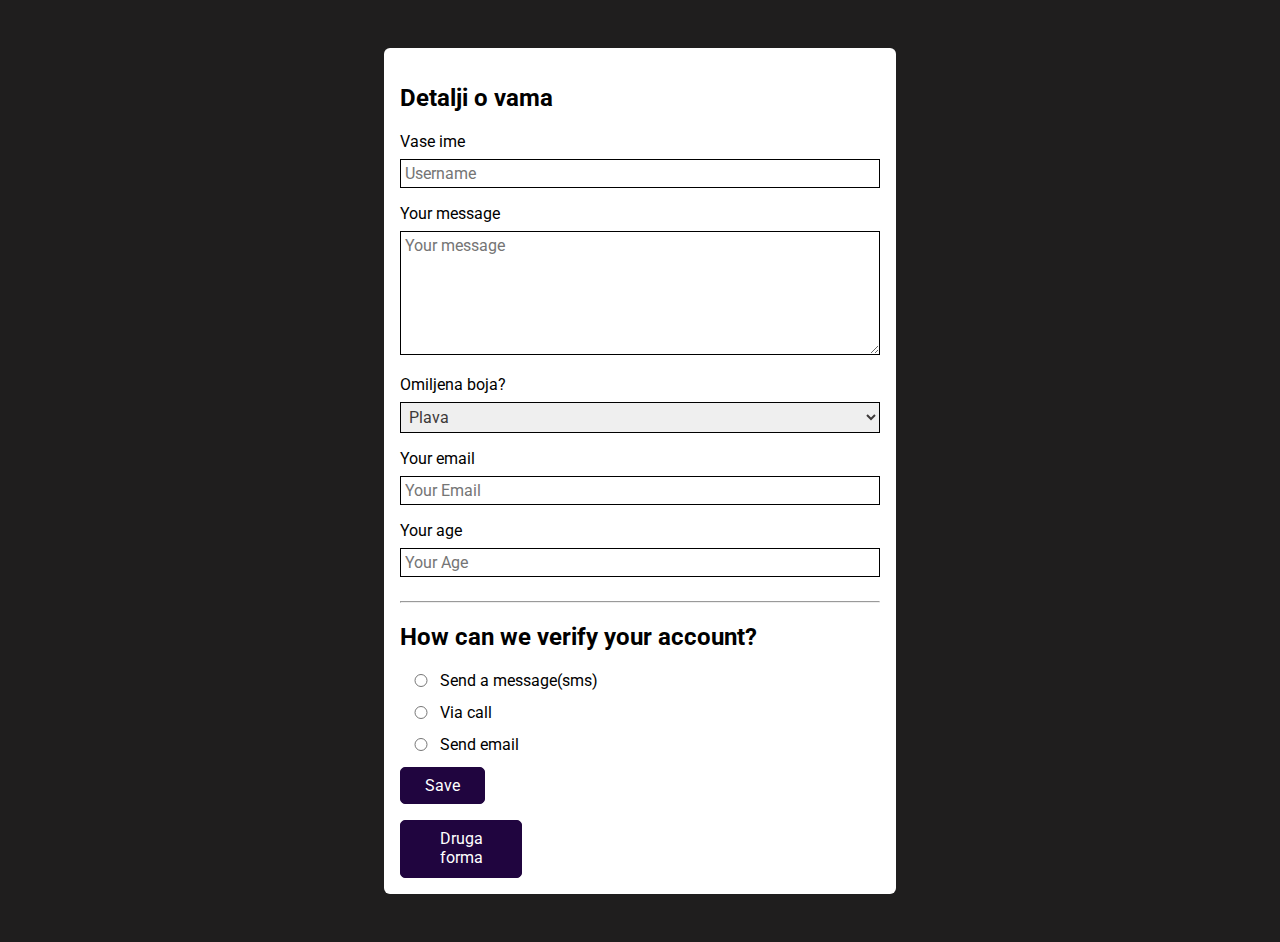
<file: sekcija 10/index.html>
<!DOCTYPE html>
<html lang="en">
<head>
    <meta charset="UTF-8"> 
    <title>Forme!!!</title>
    <link rel="stylesheet" href="styles.css">
    <link rel="preconnect" href="https://fonts.googleapis.com">
<link rel="preconnect" href="https://fonts.gstatic.com" crossorigin>
<link href="https://fonts.googleapis.com/css2?family=Roboto&display=swap" rel="stylesheet">
<link href="drugaforma.html">
</head>
<body>
    <form action="/" method="GET" >
        <h2>Detalji o vama</h2>
        <label for="username">Vase ime</label>
        <input type="text" name="user-name" id="username" required placeholder="Username"/>

        <label for="usermessage">Your message</label>
        <textarea id="usermessage" name="user-message" placeholder="Your message" rows="6"></textarea>
        <label for="omiljena-boja">Omiljena boja?</label>
        <select id="omiljena-boja" name="boja">
            <option value="blue">Plava</option>
            <option value="red">Crvena</option>
            <option value="green">Zelena</option>
        </select>

        <label for="useremail">Your email</label>
        <input type="email" name="user-email" id="useremail" placeholder="Your Email"/>
        <label for="userage">Your age</label>
        <input type="number" step="0.1" name="user-age" id="userage" placeholder="Your Age"/>
        <hr>
        <h2>How can we verify your account?</h2>
        <div class="form-control-inline">
            <input type="radio" name="verify" id="sms" value="message" required />
            <label for="sms">Send a message(sms)</label>
        </div>
        <div class="form-control-inline">
            <input type="radio" name="verify" id="via-call" value="phone" required>
            <label for="via-call">Via call</label>
        </div>
        <div class="form-control-inline">
        <input type="radio" name="verify" id="email" value="email" required/>
        <label for="email">Send email</label>
        </div>
        <button type="submit">Save</button>
        <a href="drugaforma.html">Druga forma</a>
        
        
    </form>
    
</body>
</html>
</file>
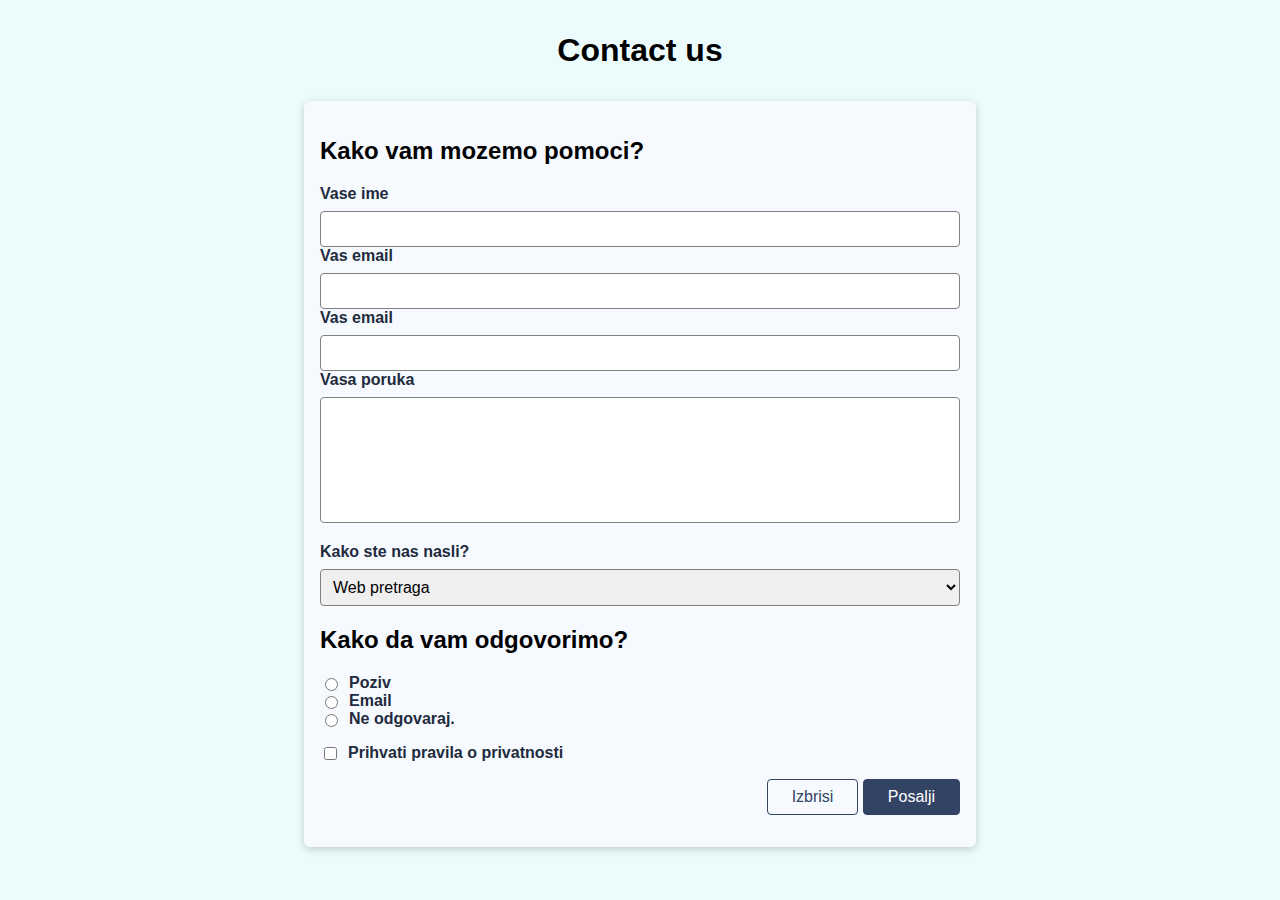
<file: sekcija 10/drugaforma.html>
<!DOCTYPE html>
<html lang="en">
<head>
    <meta charset="UTF-8">
    <link rel="stylesheet" href="styles2.css">
    <title>Document</title>
</head>
<body>
    <header>
        <h1>Contact us</h1>
    </header>
    <main>
        
        <form action="" method="GET">
            <section>
                <h2>Kako vam mozemo pomoci?</h2>
                <ul>
                    <li>
                        <label for="username">Vase ime</label>
                        <input type="text" id="username" name="username" required>
                    </li>
                    <li>
                        <label for="email">Vas email</label>
                        <input type="email" id="email" name="email" required>
                    </li>
                    <li>
                        <label for="number">Vas email</label>
                        <input type="tel" id="number" name="number" required minlength="5">
                    </li>
                    <li>
                        <label for="message">Vasa poruka</label>
                        <textarea name="message" id="message" required minlength="10" maxlength="700" rows="6"></textarea>
                    </li>
                </ul>

            </section>
            <section>
                <label for="finding">Kako ste nas nasli?</label>
                <select name="finding" id="finding" required>
                    <option value="search">Web pretraga</option>
                    <option value="mouth">Culi od nekoga</option>
                    <option value="other">Ostalo</option>
                </select>
            </section>
            <section>
                <h2>Kako da vam odgovorimo?</h2>
                <ul>
                    <li class="inline-control">
                        <input type="radio" id="reply-phone" name="reply" value="phone" required>
                        <label for="reply-phone">Poziv</label>
                    </li>
                    <li class="inline-control">
                        <input type="radio" id="reply-email" name="reply" value="email" required>
                        <label for="reply-email">Email</label>
                    </li>
                    <li class="inline-control">
                        <input type="radio" id="reply-none" name="reply" value="none" required>
                        <label for="reply-none">Ne odgovaraj.</label>
                    </li>
                </ul>
            </section>
            <section class="inline-control">
                <input type="checkbox" id="prihvati" required>
                <label for="prihvati">Prihvati pravila o privatnosti</label>
            </section>
            <section align="right">
                <button type="reset" class="btn-empty">Izbrisi</button>
                <button type="submit" class="btn-filled">Posalji</button>
            </section>
        </form>
    
    </main>
    
</body>
</html>
</file>
<file: sekcija 10/styles.css>
body{
    background-color: rgb(31,30,30);
    font-family:"Roboto", sans-serif;
}

form{
    width: 30rem;
    margin:3rem auto;
    background-color: rgb(255, 255 , 255);
    padding: 1rem;
    border-radius: 6px;
}

label{
    margin-bottom: .5rem;
    display:block;
}

input, textarea, select{
    width: 100%;
    margin-bottom: 1rem;
    box-sizing: border-box;
    font:inherit;
    border:1px solid rgb(0,0,0);
    padding: .25rem;
    color: rgb(61,58,58);
}
textarea{
    resize: vertical;
}
input:focus,
textarea:focus{
    background-color: rgb(219,190,253);
    color:rgb(32,5,63);
    border-color:rgb(32,5,63);
}
button, a{
    display: block;
    font: inherit;
    background-color: rgb(32,5,63);
    color:white;
    border:1px solid rgb(32,5,63);
    padding:.5rem 1.5rem;
    border-radius:5px;

    cursor: pointer;
}
button:hover{
    background-color: rgb(52,14,95);
    border-color:rgb(52,14,95);
}
.form-control-inline{
    display: flex;
    
}
.form-control-inline input{
    width: 2rem;
}
.druga{
    margin-top: 1rem;
}
a{
    text-align:center;
    text-decoration: none;
    width:3.5rem;
    height: 2rem;
    margin-top: 1rem;
    padding: .5rem 2rem 1rem;
}
</file>
<file: sekcija 10/styles2.css>
body{
    font-family: sans-serif;
    background-color: rgb(236, 252, 253);

}
h1{
    text-align: center;
    margin:2rem;
}
form{
    width: 40rem;
    margin:auto;
    background-color: rgb(246,250,255);
    padding: 1rem;
    box-shadow: 0px 2px 8px rgba(0,0,0,0.2);
    border-radius: 6px;
}
form ul{
    list-style:none;
    margin:0;
    padding: 0;
}
section{
    margin-bottom: 1rem;
}
label{
    color: rgb(34, 43, 61);
    display: block;
    font-weight: bold;
    margin-bottom: .5rem;
}
input, textarea, select{
    font:inherit;
    padding:.5rem;
    border: 1px solid gray;
    width: 100%;
    border-radius: 4px;
    box-sizing: border-box;
}
textarea{
    resize:none;
}
input:focus, textarea:focus{
    background-color:rgb(217,227,247);
}
.inline-control{
    display: flex;
} 
.inline-control input{
    width: auto;
}
.inline-control label{
    margin:0;
    margin-left: .5rem;
}
button{
    font: inherit;
    border:1px solid rgb(51, 67, 100);
    padding: 0.5rem 1.5rem;
    border-radius: 4px;
    cursor: pointer;
}
.btn-filled{
    background-color: rgb(51,67,100);
    color: white;
}
.btn-empty{
    background-color: transparent;
    color: rgb(51,67,100);
}
.btn-filled:hover{
    background-color: rgb(69, 89, 129);
    border-color: rgb(69,89,129);
}
.btn-empty:hover{
    background-color: rgb(208, 215, 230);
    
}
</file>
